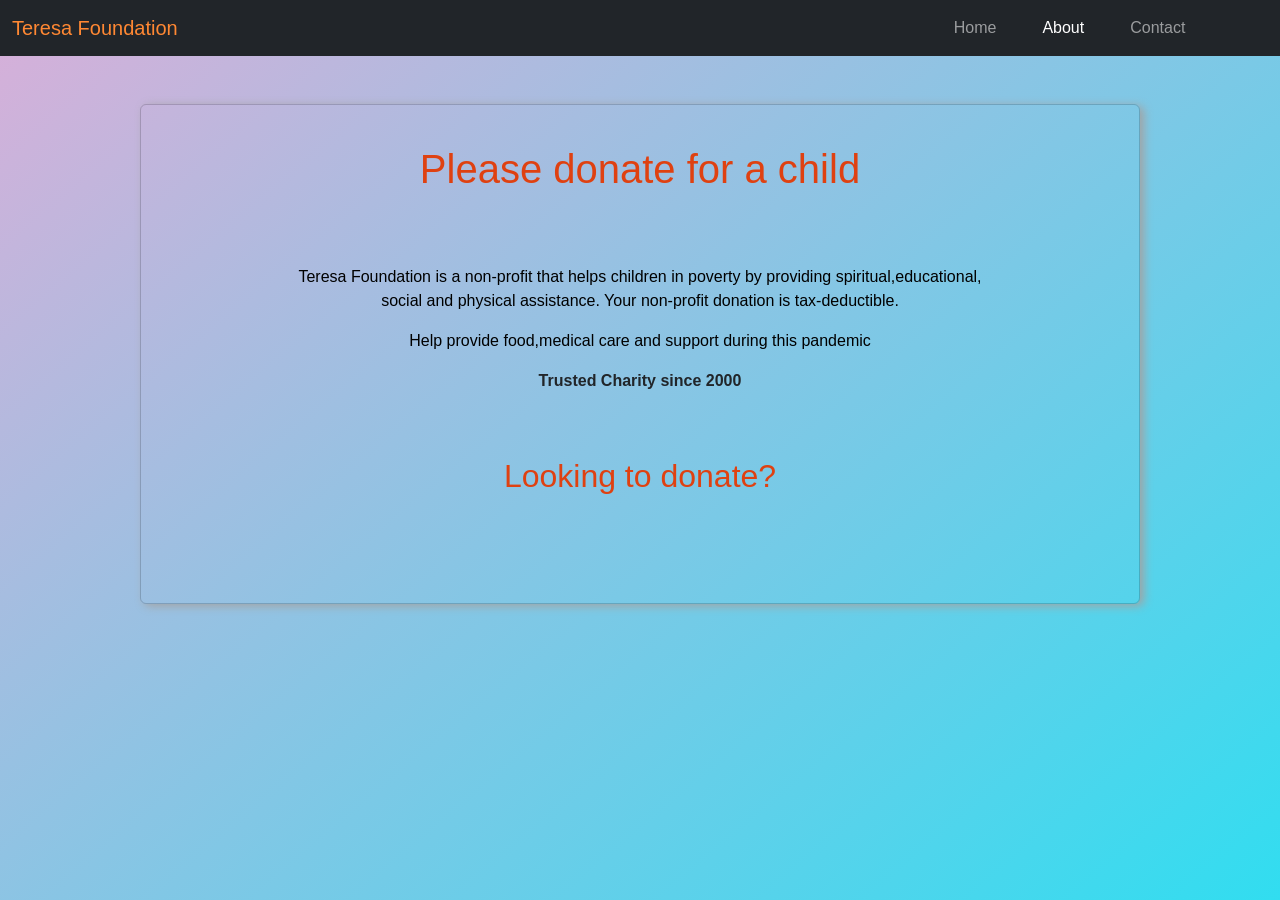
<file: index.html>
<!DOCTYPE html>
<html lang="en">
<head>
  <meta charset="UTF-8">
  <meta http-equiv="X-UA-Compatible" content="IE=edge,chrome=1">
  <meta name="viewport" content="width=device-width, initial-scale=1.0">
  <title>Teresa Foundation</title>
  <link href="https://cdn.jsdelivr.net/npm/bootstrap@5.0.2/dist/css/bootstrap.min.css" rel="stylesheet" integrity="sha384-EVSTQN3/azprG1Anm3QDgpJLIm9Nao0Yz1ztcQTwFspd3yD65VohhpuuCOmLASjC" crossorigin="anonymous">
  <script src="https://cdn.jsdelivr.net/npm/bootstrap@5.0.2/dist/js/bootstrap.bundle.min.js" integrity="sha384-MrcW6ZMFYlzcLA8Nl+NtUVF0sA7MsXsP1UyJoMp4YLEuNSfAP+JcXn/tWtIaxVXM" crossorigin="anonymous"></script>
  <link rel="stylesheet" href="style.css">
</head>
<body>
  <nav class="navbar navbar-expand-lg navbar-dark bg-dark">
    <div class="container-fluid">
      <a class="navbar-brand" href="#">Teresa Foundation</a>
      <button class="navbar-toggler" data-bs-toggle="collapse" data-bs-target="#navbarSupportedContent" aria-controls="navbarSupportedContent" aria-expanded="false" aria-label="Toggle navigation">
        <span class="navbar-toggler-icon"></span>
      </button>
      <div class="collapse navbar-collapse" id="navbarSupportedContent">
        <ul class="navbar-nav me-auto mb-2 mb-lg-0">
          <li class="nav-item">
            <a class="nav-link"  href="Donate.html">Home</a>
          </li>
          <li class="nav-item">
            <a class="nav-link active" aria-current="page" href="About.html">About</a>
          </li>
          <li class="nav-item">
            <a class="nav-link" href="Contact.html">Contact</a>
          </li>
        </ul>
      </div>
    </div>
  </nav>
      
  <div class="card card-body p-4 mt-5 " style="width: 100%;text-align: center;">
    <h1 class="card-heading p-3">Please donate for a child</h1>
    <P class="mt-5">Teresa Foundation is a non-profit that helps children in poverty by providing spiritual,educational,<br>social and physical assistance.
      Your non-profit donation is tax-deductible.
    </P>
    <p>Help provide food,medical care and support during this pandemic</p>
    <p><strong class="text-dark">Trusted Charity since 2000</strong></p>
            
    <h2 class="mt-5">Looking to donate?</h2>
    <form>
      <script src="https://checkout.razorpay.com/v1/payment-button.js" data-payment_button_id="pl_HYPnTHwJwBDzaE" async></script>
    </form>
  </div>
  

</body>
</html>
</file>
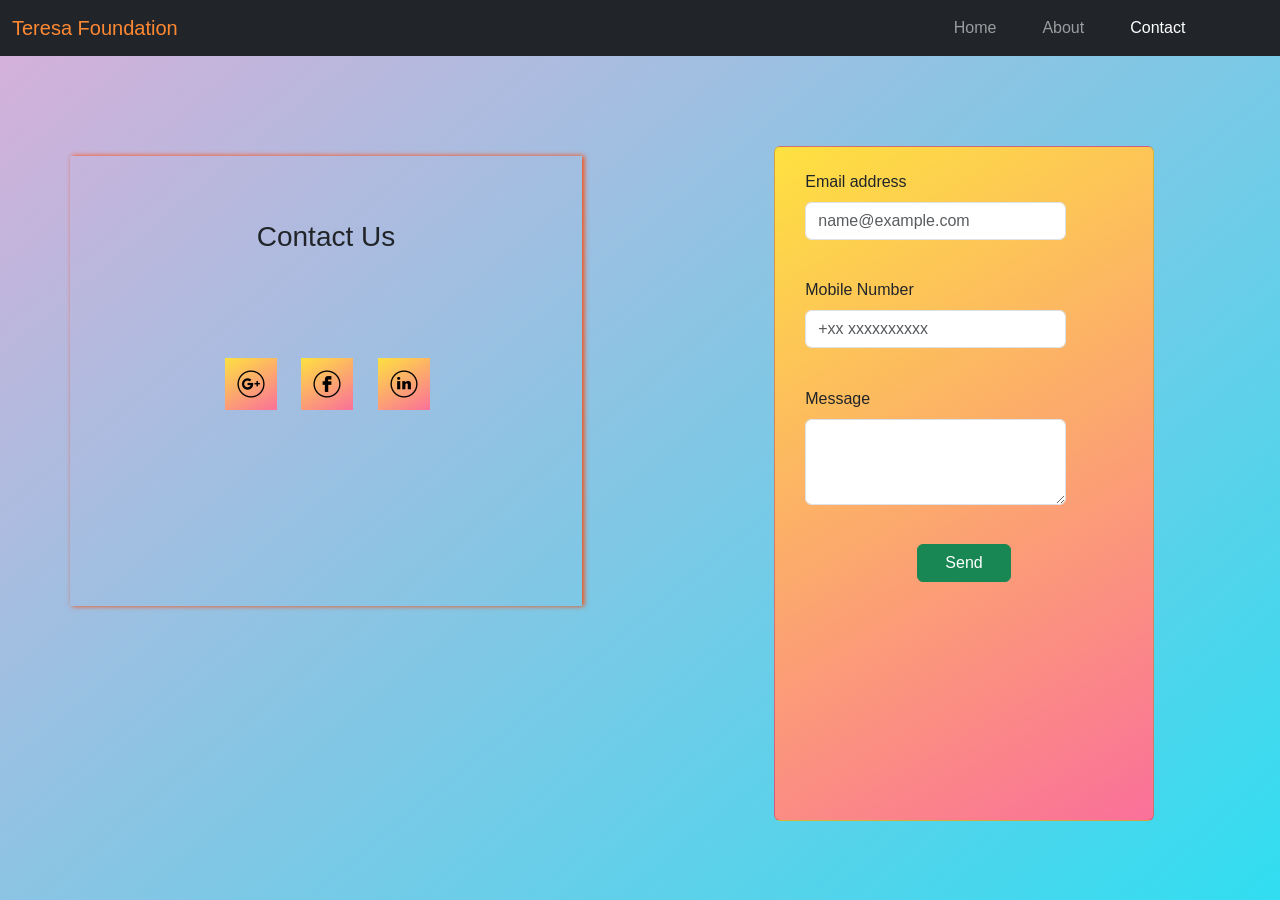
<file: Contact.html>
<!DOCTYPE html>
<html lang="en">
<head>
    <meta charset="UTF-8">
    <meta http-equiv="X-UA-Compatible" content="IE=edge,chrome=1">
    <meta name="viewport" content="width=device-width, initial-scale=1.0">
    <title>Teresa Foundation</title>
    <link href="https://cdn.jsdelivr.net/npm/bootstrap@5.0.2/dist/css/bootstrap.min.css" rel="stylesheet" integrity="sha384-EVSTQN3/azprG1Anm3QDgpJLIm9Nao0Yz1ztcQTwFspd3yD65VohhpuuCOmLASjC" crossorigin="anonymous">
    <script src="https://cdn.jsdelivr.net/npm/bootstrap@5.0.2/dist/js/bootstrap.bundle.min.js" integrity="sha384-MrcW6ZMFYlzcLA8Nl+NtUVF0sA7MsXsP1UyJoMp4YLEuNSfAP+JcXn/tWtIaxVXM" crossorigin="anonymous"></script>
    <link rel="stylesheet" href="style.css">
</head>
<body>
  <nav class="navbar navbar-expand-lg navbar-dark bg-dark">
    <div class="container-fluid">
      <a class="navbar-brand" href="#">Teresa Foundation</a>
      <button class="navbar-toggler"  data-bs-toggle="collapse" data-bs-target="#navbarSupportedContent" aria-controls="navbarSupportedContent" aria-expanded="false" aria-label="Toggle navigation">
        <span class="navbar-toggler-icon"></span>
      </button>
      <div class="collapse navbar-collapse" id="navbarSupportedContent">
        <ul class="navbar-nav me-auto mb-2 mb-lg-0">
          <li class="nav-item">
            <a class="nav-link"  href="Donate.html">Home</a>
          </li>
          <li class="nav-item">
            <a class="nav-link " href="About.html">About</a>
          </li>
          <li class="nav-item">
            <a class="nav-link active"  aria-current="page" href="Contact.html">Contact</a>
          </li>
        </ul>
      </div>
    </div>
  </nav>
  <div class="images">
    <h3>Contact Us</h3>
    <img class="image" src="google.png" alt="">
    <img class="image" src="facebook.png" alt="">
    <img class="image" src="linkedin.png" alt="">
  </div>
  <div class="card contact col-md-3 h-75">
    <div class="mb-3">
      <label for="exampleFormControlInput1" class="form-label">Email address</label>
      <input type="email" class="form-control w-75" id="exampleFormControlInput1" placeholder="name@example.com">
    </div>
    <div class="mb-3">
      <label for="exampleFormControlInput1" class="form-label">Mobile Number</label>
      <input type="tel" class="form-control w-75" id="exampleFormControlInput1" placeholder="+xx xxxxxxxxxx">
    </div>
    <div class="mb-3">
      <label for="exampleFormControlTextarea1" class="form-label">Message</label>
      <textarea class="form-control w-75" id="exampleFormControlTextarea1" rows="3"></textarea>
    </div>
    <button type="submit" class="btn btn-success w-25 mb-3 mx-auto">Send</button>
  </div>
    
</body>
</html>
</file>
<file: style.css>
body{
    background:linear-gradient(140deg,#d9afd9 0%,#31ddf0 100%);
    background-repeat: no-repeat;
    height: 100vh;
    font-family: Verdana, Geneva, Tahoma, sans-serif;
}
.navbar-nav{
    margin-left: 70%;
}
.navbar-dark .navbar-brand{
    color: #f83;
}
.nav-item{
    padding-right: 30px;
    cursor: pointer;
}
.carousel-inner{
    max-width: 1400px;
    max-height: 568px;
}
.pt-3 h1{
    padding: 5px;
    color: rgb(223, 65, 17);
    font-size: 60px;
}
.pt-3 p{
    font-size: 20px;
    position: absolute;
    top: 35%;
    left: 50%;
    z-index: 2;
}
/*about*/
.card-body{
    max-width: 1000px;
    height: 500px;
    margin: 10px auto;
    color: rgb(223, 65, 17);
    box-shadow:4px 2px 10px #a3a3a3;
    background-color: #fee140;
}
.card-body p{
    color: black;
}
.card-body button{
    position: relative;
    top: 5%;
    left: 36%;
    color: beige;
    font-weight: 500;
}
/*contact*/
.images{
    display: inline-block;
    width: 40vw;
    height: 50vh;
    float: left;
    margin-top: 100px;
    margin-left: 70px;
    padding: 5%;
    box-shadow: 2px 0px 5px orangered;
}
.images *{
    display: grid;
    justify-content: center;
    align-items: center;
}
.images .image{
    display: inline-block;
    position: relative;
    top: 30%;
    left: 21%;
    padding: 10px;
    margin-inline: 10px;
    background-image: linear-gradient(150deg, #fee140 0%,#fa709a 100%);
    cursor: pointer;
}
.card{
    width: 380px;
    height: 500px;
    background:transparent;
}
.contact{
    position: relative;
    top: 10%;
    left: 15%;
    background-image: linear-gradient(150deg, #fee140 0%,#fa709a 100%);
}
.contact .mb-3{
    margin-top: 6%;
    margin-left: 8%;
}
@media only screen and (max-width:750px) {
.pt-3 h1{
    font-size: 24px;
}
.pt-3 p{
    font-size: 15px;
    top: 20%;
}
.images{
    position: absolute;
    left: -8%;
}
.images .image{
    display: inline-flex;
    position: relative;
    margin-left: -10px;
    left: 15%;
}
.contact{
    position: absolute;
    max-width: 300px;
    max-height: 430px;
    top: 20%;
    left: 49%;
}
}
</file>
